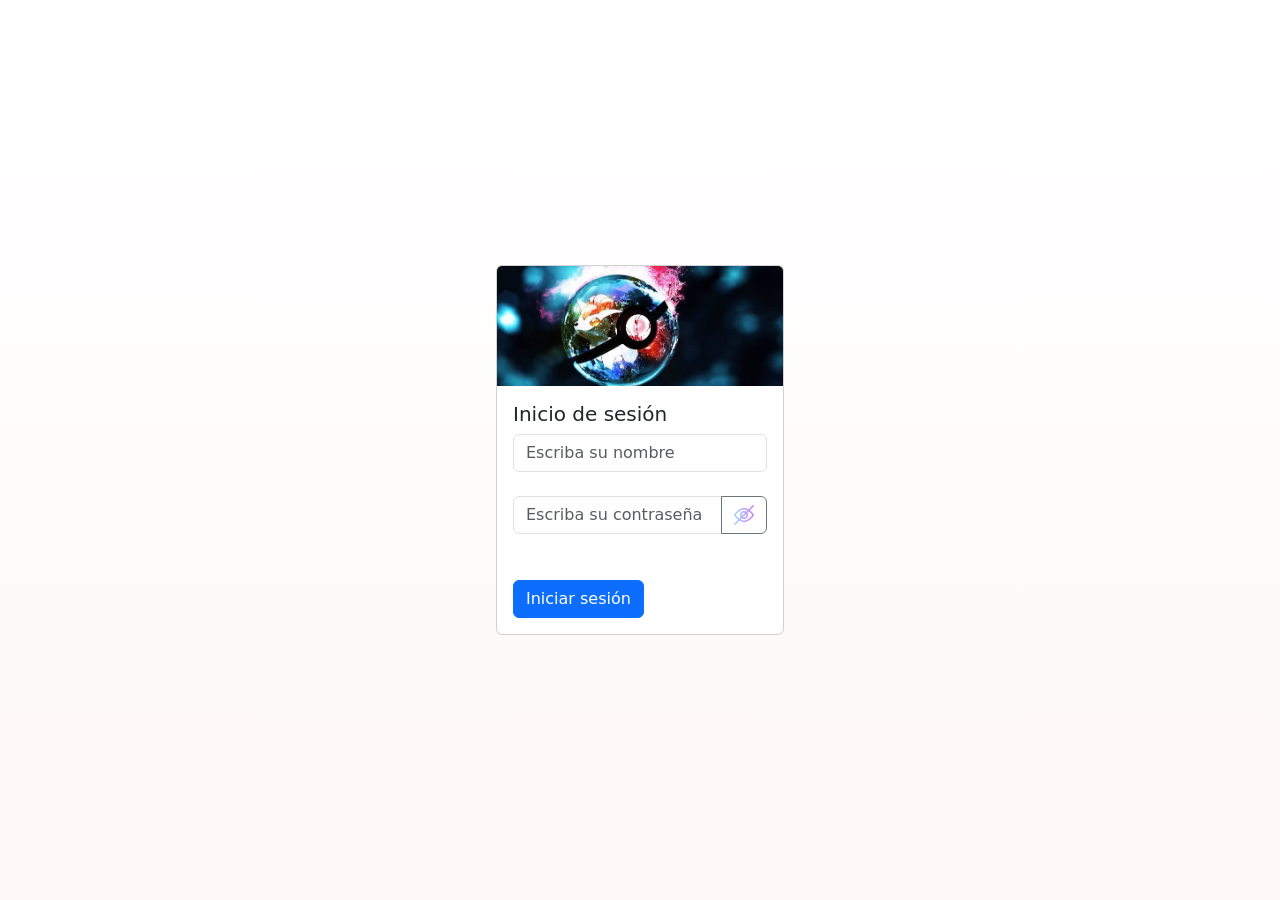
<file: formulario.html>
<!doctype html>
<html lang="en">
  <head>
    <meta charset="utf-8">
    <meta name="viewport" content="width=device-width, initial-scale=1">
    <title>Formulario</title>
    <link rel="stylesheet" href="formulario.css">
    <link href="https://cdn.jsdelivr.net/npm/bootstrap@5.3.8/dist/css/bootstrap.min.css" rel="stylesheet" integrity="sha384-sRIl4kxILFvY47J16cr9ZwB07vP4J8+LH7qKQnuqkuIAvNWLzeN8tE5YBujZqJLB" crossorigin="anonymous">
  </head>
  <body>

    <div class="card" style="width: 18rem;">
       <img src="Fondo-form.jpg" class="card-img-top" alt="Fondo formulario">
  <div class="card-body">
    <h5 class="card-title">Inicio de sesión</h5>
    <input id="username" type="text" class="form-control" placeholder="Escriba su nombre" aria-label="username"><br>
    <div class="input-group mb-3">
      <input id="password" type="password" class="form-control" placeholder="Escriba su contraseña" aria-label="password">
        <button class="btn btn-outline-secondary" type="button" id="togglePassword" title="Mostrar/ocultar contraseña"><img id="toggleIcon" src="ojo1.png" width="20" alt="ojo"></button>
    </div>
    <div id="form-message" class="mb-2" style="min-height:1.4rem;color:#9d0208;font-weight:600"></div>
    <button id="submitBtn" class="btn btn-primary">Iniciar sesión</button>
  </div>
</div>

    <script src="https://cdn.jsdelivr.net/npm/bootstrap@5.3.8/dist/js/bootstrap.bundle.min.js" integrity="sha384-FKyoEForCGlyvwx9Hj09JcYn3nv7wiPVlz7YYwJrWVcXK/BmnVDxM+D2scQbITxI" crossorigin="anonymous"></script>
    <script src="auth.js"></script>
    <script src="formulario.js"></script>
  </body>
</html>
</file>
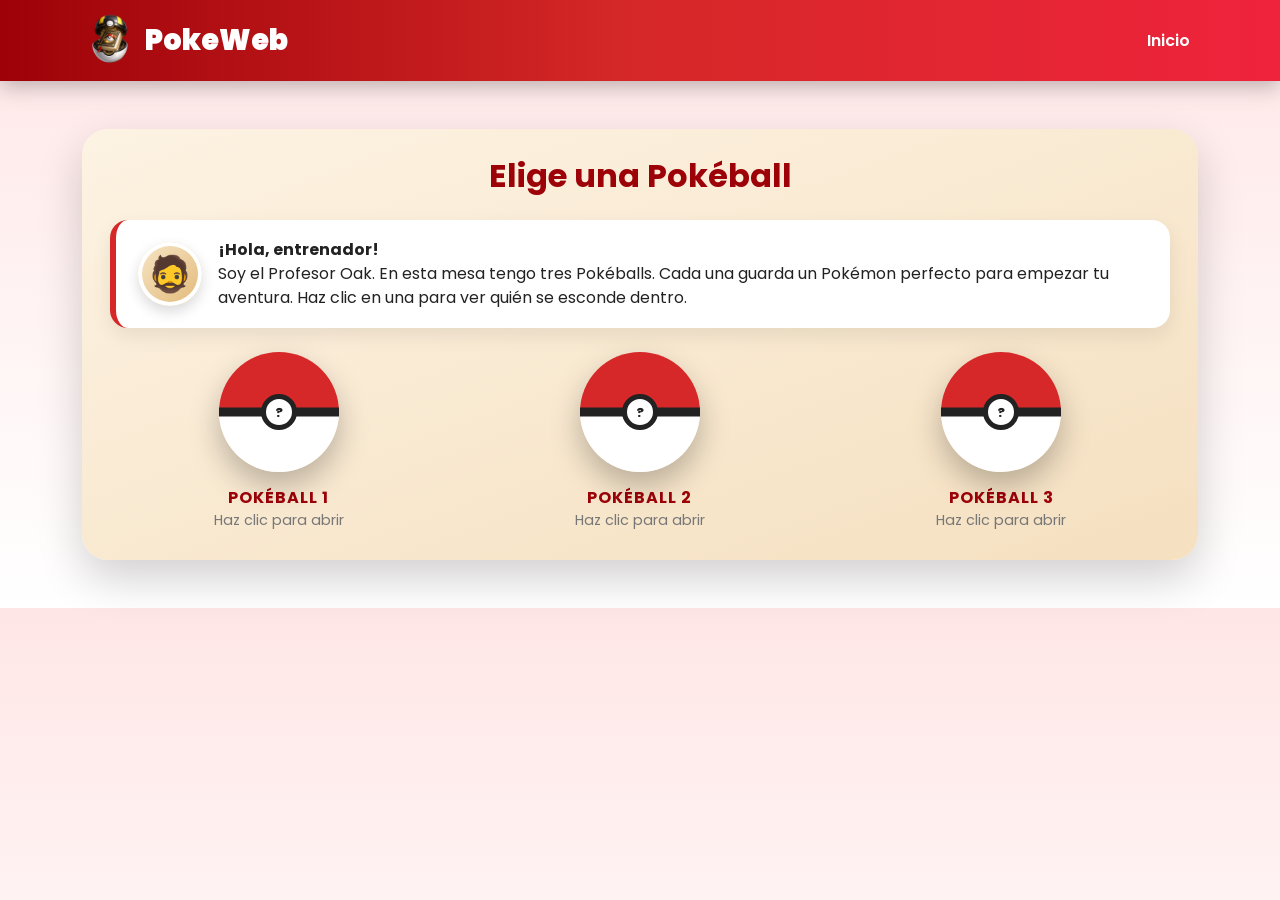
<file: juego.html>
<!DOCTYPE html>
<html lang="es">

<head>

    <meta charset="UTF-8">
    <meta name="viewport" content="width=device-width, initial-scale=1.0">

    <title>Juego</title>

    <link rel="icon" type="image/png" href="favicon.png">

    <link href="https://cdn.jsdelivr.net/npm/bootstrap@5.3.8/dist/css/bootstrap.min.css" rel="stylesheet">

    <link rel="stylesheet" href="style.css">

    <style>

        .lab-panel{
            border-radius:26px;
            background:linear-gradient(160deg, #fdf3e3, #f5e0c0);
            box-shadow:0 18px 45px rgba(0,0,0,.18);
            padding:28px;
        }

        .lab-panel h2{
            color:var(--rojo-oscuro);
        }

        .profesor{
            display:flex;
            align-items:center;
            gap:16px;
            background:#fff;
            border-left:6px solid var(--rojo);
            border-radius:18px;
            padding:18px 22px;
            box-shadow:0 8px 20px rgba(0,0,0,.08);
        }

        .profesor .avatar{
            width:64px;
            height:64px;
            flex:0 0 64px;
            border-radius:50%;
            background:linear-gradient(135deg,#f7e7c8,#e2b877);
            display:flex;
            align-items:center;
            justify-content:center;
            font-size:2.2rem;
            box-shadow:inset 0 0 0 4px #fff, 0 6px 14px rgba(0,0,0,.15);
        }

        .pokeball{
            width:120px;
            height:120px;
            margin:auto;
            border-radius:50%;
            background:linear-gradient(180deg,#d62828 0,#d62828 50%,#ffffff 50%,#ffffff 100%);
            box-shadow:0 14px 30px rgba(0,0,0,.25);
            cursor:pointer;
            position:relative;
            transition:transform .3s, box-shadow .3s;
        }

        .pokeball::after{
            content:"";
            position:absolute;
            left:0; right:0; top:50%;
            height:9px;
            transform:translateY(-50%);
            background:#222;
        }

        .pokeball:hover{
            transform:translateY(-10px) scale(1.06);
            box-shadow:0 20px 40px rgba(0,0,0,.30);
        }

        .pokeball .center{
            position:absolute;
            top:50%; left:50%;
            transform:translate(-50%,-50%);
            width:36px; height:36px;
            border-radius:50%;
            background:#fff;
            border:5px solid #222;
            z-index:2;
            display:flex;
            align-items:center;
            justify-content:center;
            overflow:hidden;
            transition:.3s;
        }

        .pokeball .center img{
            width:100%;
            height:100%;
            object-fit:cover;
            image-rendering:pixelated;
        }

        .pokeball .center .numero{
            font-size:.8rem;
            font-weight:800;
            color:#222;
        }

        .pokeball.abierta{
            transform:scale(1.08);
        }

        .ball-label{
            margin-top:14px;
            font-weight:700;
            color:var(--rojo-oscuro);
            text-transform:uppercase;
            letter-spacing:1px;
        }

        .ball-sub{
            font-size:.9rem;
            color:#777;
        }

        .ficha{
            background:#fff;
            border-radius:22px;
            padding:28px;
            box-shadow:0 12px 30px rgba(0,0,0,.12);
            position:relative;
            overflow:hidden;
        }

        .ficha .numero-ico{
            position:absolute;
            top:-18px; right:-8px;
            font-size:6rem;
            font-weight:800;
            color:rgba(0,0,0,.06);
            line-height:1;
            user-select:none;
        }

        .ficha .sprite-box{
            width:180px;
            height:180px;
            margin:0 auto 18px;
            border-radius:50%;
            background:radial-gradient(circle at 50% 40%, #fffdf5, #f0e6d8);
            display:flex;
            align-items:center;
            justify-content:center;
            border:3px solid #eee;
            box-shadow:inset 0 0 30px rgba(0,0,0,.06);
        }

        .ficha .sprite-box img{
            width:150px;
            height:150px;
            object-fit:contain;
            image-rendering:pixelated;
            filter:drop-shadow(0 10px 14px rgba(0,0,0,.25));
        }

        .ficha .sprite-box .fallback{
            font-size:5rem;
            line-height:1;
        }

        .tipo-badge{
            display:inline-block;
            padding:4px 14px;
            border-radius:999px;
            color:#fff;
            font-size:.85rem;
            font-weight:700;
            margin:0 4px;
            text-shadow:0 1px 2px rgba(0,0,0,.3);
        }

        .tipo-planta{ background:#78c850; }
        .tipo-veneno{ background:#a040a0; }
        .tipo-fuego{ background:#f08030; }
        .tipo-agua{ background:#6890f0; }
        .tipo-normal{ background:#a8a878; }
        .tipo-hielo{ background:#98d8d8; }

        .stat-row{
            display:flex;
            align-items:center;
            gap:10px;
            margin-bottom:10px;
        }

        .stat-row .stat-name{
            width:90px;
            font-size:.85rem;
            font-weight:700;
            color:#555;
            text-align:right;
        }

        .stat-row .stat-bar{
            flex:1;
            height:14px;
            border-radius:999px;
            background:#eee;
            overflow:hidden;
        }

        .stat-row .stat-fill{
            height:100%;
            border-radius:999px;
            background:linear-gradient(90deg, var(--amarillo), var(--rojo-claro));
            width:0;
            transition:width .6s ease;
        }

        .stat-row .stat-val{
            width:34px;
            font-size:.85rem;
            font-weight:800;
            color:var(--rojo-oscuro);
        }

        .paso{
            display:none;
        }

        .paso.activo{
            display:block;
            animation:aparecer .5s ease;
        }

        @keyframes aparecer{
            from{ opacity:0; transform:translateY(14px); }
            to{ opacity:1; transform:translateY(0); }
        }

        .sel-card{
            border:3px solid transparent;
            border-radius:22px;
            background:#fff;
            padding:24px;
            box-shadow:0 10px 26px rgba(0,0,0,.10);
            transition:.3s;
            height:100%;
        }

        .sel-card:hover{
            transform:translateY(-8px);
            box-shadow:0 18px 36px rgba(0,0,0,.16);
        }

        .btn-elegir{
            background:var(--amarillo);
            color:var(--negro);
            font-weight:800;
            text-transform:uppercase;
            border:none;
            border-radius:40px;
            padding:12px 30px;
            transition:.3s;
            box-shadow:0 6px 16px rgba(0,0,0,.2);
        }

        .btn-elegir:hover{
            background:var(--amarillo-oscuro);
            transform:translateY(-3px);
            box-shadow:0 12px 24px rgba(0,0,0,.24);
        }

        .btn-volver{
            background:var(--rojo);
            color:#fff;
            font-weight:700;
            text-transform:uppercase;
            border:none;
            border-radius:40px;
            padding:12px 30px;
            transition:.3s;
        }

        .btn-volver:hover{
            background:var(--rojo-oscuro);
            color:#fff;
            transform:translateY(-3px);
        }

        .confirm-card{
            text-align:center;
            padding:40px;
            background:#fff;
            border-radius:26px;
            box-shadow:0 18px 45px rgba(0,0,0,.16);
        }

        .confirm-card .spark{
            font-size:4rem;
            animation:flotar 3s infinite ease-in-out;
            display:inline-block;
        }

        .confirm-card .partner-img{
            width:170px;
            height:170px;
            object-fit:contain;
            image-rendering:pixelated;
            margin:10px auto;
            filter:drop-shadow(0 14px 20px rgba(0,0,0,.28));
        }

        .confirm-card .partner-img.fallback{
            font-size:6rem;
            line-height:1;
        }

        .confirm-card h2{
            color:var(--rojo-oscuro);
            font-weight:800;
        }

        .badge-lanzador{
            display:inline-block;
            background:linear-gradient(90deg, var(--rojo-oscuro), var(--rojo-claro));
            color:#fff;
            padding:8px 22px;
            border-radius:999px;
            font-weight:700;
            margin-top:10px;
        }

        .hud{
            display:flex;
            align-items:center;
            gap:14px;
            background:#fff;
            border-radius:18px;
            padding:12px 20px;
            box-shadow:0 10px 26px rgba(0,0,0,.12);
            margin-bottom:18px;
        }

        .hud .hud-sprite{
            width:56px;
            height:56px;
            flex:0 0 56px;
            border-radius:50%;
            background:radial-gradient(circle at 50% 40%, #fffdf5, #f0e6d8);
            display:flex;
            align-items:center;
            justify-content:center;
            border:2px solid #eee;
            overflow:hidden;
        }

        .hud .hud-sprite img{
            width:48px;
            height:48px;
            object-fit:contain;
            image-rendering:pixelated;
        }

        .hud .hud-sprite .fallback{
            font-size:1.8rem;
            line-height:1;
        }

        .hud .hud-info h5{
            margin:0;
            color:var(--rojo-oscuro);
            font-weight:800;
        }

        .hud .hud-info small{
            color:#888;
        }

        .hud .btn-cambiar{
            margin-left:auto;
            background:var(--gris2);
            border:none;
            border-radius:40px;
            font-weight:700;
            font-size:.9rem;
            padding:8px 18px;
            color:var(--negro);
            transition:.3s;
        }

        .hud .btn-cambiar:hover{
            background:var(--amarillo);
            transform:translateY(-2px);
        }

        .campo{
            position:relative;
            overflow:hidden;
            min-height:70vh;
            border-radius:28px;
            background:linear-gradient(
                180deg,
                #9fdd8a,
                #6bbf59,
                #4c9a3d
            );
            box-shadow:0 18px 55px rgba(0,0,0,.18);
        }

        #jugador{
            position:absolute;
            width:70px;
            height:104px;
            background-repeat:no-repeat;
            background-position:0 0;
            background-size:350px 104px;
            background-image:url('hermano-frente.png');
            image-rendering:pixelated;
            image-rendering:crisp-edges;
            will-change:left, top;
            z-index:1;
        }

        #jugador.frente{ background-image:url('hermano-frente.png');     background-size:350px 104px; }
        #jugador.espalda{ background-image:url('hermano-espalda.png');   background-size:210px 104px; }
        #jugador.derecha{ background-image:url('hermano-derecha.png');   background-size:280px 104px; }
        #jugador.izquierda{ background-image:url('hermano-izquierda.png'); background-size:140px 104px; }
        #jugador.combate{ background-image:url('hermano-combate.png');   background-size:70px 104px; }

        #jugador.andando.frente{ animation:caminar-frente .5s steps(4) infinite; }
        #jugador.andando.espalda{ animation:caminar-espalda .5s steps(2) infinite; }
        #jugador.andando.derecha{ animation:caminar-derecha .5s steps(3) infinite; }
        #jugador.andando.izquierda{ animation:caminar-izquierda .5s steps(1) infinite; }

        @keyframes caminar-frente{
            from { background-position:0 0; }
            to   { background-position:-280px 0; }
        }

        @keyframes caminar-espalda{
            from { background-position:0 0; }
            to   { background-position:-140px 0; }
        }

        @keyframes caminar-derecha{
            from { background-position:0 0; }
            to   { background-position:-210px 0; }
        }

        @keyframes caminar-izquierda{
            from { background-position:0 0; }
            to   { background-position:-70px 0; }
        }

        #npc{
            position:absolute;
            z-index:1;
            cursor:pointer;
        }

        .npc-burbuja{
            position:absolute;
            top:-44px;
            left:50%;
            transform:translateX(-50%);
            background:#fff;
            color:#222;
            padding:4px 12px;
            border-radius:14px;
            font-size:.75rem;
            font-weight:700;
            white-space:nowrap;
            box-shadow:0 4px 12px rgba(0,0,0,.18);
            transition:.3s;
        }

        .npc-burbuja::after{
            content:"";
            position:absolute;
            bottom:-8px;
            left:50%;
            transform:translateX(-50%);
            border:8px solid transparent;
            border-top-color:#fff;
            border-bottom:none;
        }

        .npc-sprite{
            width:70px;
            height:104px;
            background-image:url('hermano-frente.png');
            background-size:350px 104px;
            background-position:0 0;
            background-repeat:no-repeat;
            image-rendering:pixelated;
            filter:hue-rotate(190deg) saturate(1.4);
            transition:transform .3s;
        }

        #npc:hover .npc-sprite{
            transform:scale(1.06);
        }

        #npc.desactivado .npc-sprite{
            filter:hue-rotate(190deg) saturate(1.4) grayscale(.7);
            opacity:.85;
        }

        /*============== BATALLA ==============*/

        #batallaOverlay{
            position:fixed;
            inset:0;
            z-index:1060;
            background:linear-gradient(180deg, rgba(20,8,8,.88), rgba(60,10,10,.92));
            display:none;
            align-items:center;
            justify-content:center;
            padding:16px;
        }

        #batallaOverlay.abierto{
            display:flex;
            animation:aparecer .4s ease;
        }

        .batalla-box{
            width:100%;
            max-width:820px;
            background:#fff;
            border-radius:26px;
            box-shadow:0 24px 60px rgba(0,0,0,.5);
            padding:22px;
            max-height:92vh;
            overflow:auto;
        }

        .batalla-cabecera{
            display:flex;
            align-items:center;
            justify-content:space-between;
        }

        .batalla-cabecera h4{
            color:var(--rojo-oscuro);
            font-weight:800;
            margin:0;
        }

        .btn-cerrar{
            background:var(--gris2);
            border:none;
            border-radius:50%;
            width:34px;
            height:34px;
            font-weight:800;
        }

        .b-huds{
            display:flex;
            gap:14px;
            margin-top:14px;
        }

        .b-hud{
            flex:1;
            background:#fff7f7;
            border-radius:14px;
            padding:10px 14px;
            border:2px solid rgba(157,2,8,.12);
        }

        .b-hud .b-nombre{
            display:flex;
            justify-content:space-between;
            font-weight:800;
            color:var(--rojo-oscuro);
            margin-bottom:6px;
            font-size:.95rem;
        }

        .b-hud .b-hp-texto{
            font-size:.8rem;
            font-weight:700;
            color:#777;
        }

        .b-bar{
            height:14px;
            border-radius:999px;
            background:#eee;
            overflow:hidden;
        }

        .b-fill{
            height:100%;
            width:100%;
            border-radius:999px;
            transition:width .3s ease;
        }

        .b-fill-rival{
            background:linear-gradient(90deg,#7cc9ff,#1b75bc);
        }

        .b-fill-jugador{
            background:linear-gradient(90deg,#ffdb4d,#f4a300);
        }

        #arenaBatalla{
            position:relative;
            height:420px;
            border-radius:20px;
            margin:14px 0;
            overflow:hidden;
            border:3px solid #eee;
            background:linear-gradient(
                180deg,
                #bfe9ff 0%,
                #8fd8ff 58%,
                #5cb85f 58%,
                #3e8a3a 100%
            );
            box-shadow:inset 0 0 60px rgba(0,0,0,.12);
        }

        #arenaBatalla::before{
            content:"";
            position:absolute;
            left:0; right:0; top:58%;
            height:8px;
            background:rgba(255,255,255,.35);
        }

        .b-sprite{
            position:absolute;
            width:110px;
            height:110px;
            display:flex;
            align-items:center;
            justify-content:center;
            will-change:left, top;
        }

        .b-sprite img{
            width:110px;
            height:110px;
            object-fit:contain;
            image-rendering:pixelated;
            filter:drop-shadow(0 10px 14px rgba(0,0,0,.3));
            animation:flotar 3s infinite ease-in-out;
        }

        .b-sprite .fallback{
            font-size:3.5rem;
            line-height:1;
        }

        .b-sprite .pkm-frame{
            width:110px;
            height:100px;
            background-repeat:no-repeat;
            background-size:440px 100px;
            background-position:0 0;
            image-rendering:pixelated;
            filter:drop-shadow(0 10px 14px rgba(0,0,0,.3));
        }

        .pkm-frame.frente{ background-image:url('charmander-frente.png'); }
        .pkm-frame.espalda{ background-image:url('charmander-espalda.png'); }
        .pkm-frame.izquierda{ background-image:url('charmander-izquierda.png'); }
        .pkm-frame.derecha{ background-image:url('charmander-derecha.png'); }

        .b-sprite .pkm-frame.moviendo{
            animation:caminar-pkm .5s steps(3) infinite;
        }

        @keyframes caminar-pkm{
            from{ background-position:0 0; }
            to{ background-position:-330px 0; }
        }

        .b-sprite .pkm-frame.rival{
            animation:caminar-rival .6s steps(4) infinite;
        }

        @keyframes caminar-rival{
            from{ background-position:0 0; }
            to{ background-position:-400px 0; }
        }

        #bEnemigo.enemigo-rattata .pkm-frame{
            width:100px;
            height:110px;
            background-image:url('rattata-frente.png');
            background-size:500px 110px;
        }

        #bEnemigo.enemigo-rattata .pkm-frame.espalda{
            background-image:url('rattata-espalda.png');
        }

        #bEnemigo.enemigo-rattata .pkm-frame.izquierda,
        #bEnemigo.enemigo-rattata .pkm-frame.derecha{
            background-image:url('rattata-lado.png');
        }

        #bEnemigo.enemigo-rattata .pkm-frame.derecha{
            transform:scaleX(-1);
        }

        #bEnemigo.enemigo-glaceon .pkm-frame{
            width:100px;
            height:97px;
            background-image:url('glaceon-frente.png');
            background-size:500px 97px;
        }

        #bEnemigo.enemigo-glaceon .pkm-frame.espalda{
            background-image:url('glaceon-espalda.png');
        }

        #bEnemigo.enemigo-glaceon .pkm-frame.izquierda,
        #bEnemigo.enemigo-glaceon .pkm-frame.derecha{
            background-image:url('glaceon-lado.png');
        }

        #bEnemigo.enemigo-glaceon .pkm-frame.derecha{
            transform:scaleX(-1);
        }

        .b-sprite img.mirror{
            scale:-1 1;
        }

        .b-sprite.golpe img,
        .b-sprite.golpe .pkm-frame{
            animation:sacudir .2s;
        }

        .b-sprite .pkm-frame.atacando{
            animation:ataque-pkm .35s steps(1) 1;
        }

        @keyframes ataque-pkm{
            0%{ background-position:0 0; }
            25%{ background-position:-110px 0; }
            50%{ background-position:-220px 0; }
            75%{ background-position:-330px 0; }
            100%{ background-position:0 0; }
        }

        .golpe-melee{
            position:absolute;
            width:96px;
            height:96px;
            transform:translate(-50%,-50%);
            background:radial-gradient(circle, rgba(255,255,255,.95), rgba(255,200,60,.55) 55%, transparent);
            border-radius:50%;
            pointer-events:none;
            z-index:5;
            animation:melee-disipar .35s ease-out forwards;
        }

        @keyframes melee-disipar{
            from{ opacity:1; transform:translate(-50%,-50%) scale(.35); }
            to{ opacity:0; transform:translate(-50%,-50%) scale(1.25); }
        }

        @keyframes sacudir{
            0%,100%{ transform:translateX(0); }
            25%{ transform:translateX(-6px); }
            75%{ transform:translateX(6px); }
        }

        #bEnemigo{
            top:14px;
        }

        #bJugador{
            z-index:2;
        }

        .b-sombra{
            position:absolute;
            width:70px;
            height:18px;
            border-radius:50%;
            background:rgba(0,0,0,.22);
            pointer-events:none;
            z-index:1;
        }

        .proyectil{
            position:absolute;
            width:16px;
            height:16px;
            border-radius:50%;
            pointer-events:none;
            z-index:5;
        }

        .proyectil-enemigo{
            background:radial-gradient(circle, #d08bff, #6a1fa8);
            box-shadow:0 0 12px rgba(120,30,200,.9);
        }

        .proyectil-jugador{
            background:radial-gradient(circle, #ffdd33, #ff6b00);
            box-shadow:0 0 12px rgba(255,120,20,.9);
        }

        .b-mensaje{
            position:absolute;
            top:10px;
            left:50%;
            transform:translateX(-50%);
            background:rgba(0,0,0,.55);
            color:#fff;
            padding:6px 16px;
            border-radius:999px;
            font-size:.85rem;
            font-weight:700;
            white-space:nowrap;
            pointer-events:none;
            z-index:6;
        }

        .b-controles{
            text-align:center;
            font-size:.85rem;
            color:#888;
            margin-bottom:4px;
        }

        .batalla-acciones{
            display:flex;
            gap:12px;
            justify-content:center;
            flex-wrap:wrap;
        }

        .controles-hint{
            position:absolute;
            bottom:14px;
            left:50%;
            transform:translateX(-50%);
            background:rgba(0,0,0,.45);
            color:#fff;
            padding:6px 16px;
            border-radius:20px;
            font-size:.85rem;
            pointer-events:none;
            z-index:2;
        }

        @media(max-width:575px){
            .hud{
                flex-wrap:wrap;
            }

            .hud .btn-cambiar{
                margin-left:0;
                width:100%;
            }
        }

    </style>

</head>

<body>

<nav class="navbar navbar-expand-lg navbar-dark poke-navbar sticky-top">

    <div class="container">

        <a class="navbar-brand d-flex align-items-center" href="index.html">

            <img src="favicon.png"
                 alt="Logo"
                 width="55"
                 class="me-2">

            <strong>PokeWeb</strong>

        </a>

        <ul class="navbar-nav ms-auto">

            <li class="nav-item">
                <a class="nav-link" href="index.html">Inicio</a>
            </li>

        </ul>

    </div>

</nav>

<section class="py-5">

    <div class="container">

        <!--=============== LABORATORIO ===============-->

        <div id="escenaLab" class="lab-panel">

            <div class="paso activo" id="paso1">

                <h2>Elige una Pokéball</h2>

                <div class="profesor mb-4">

                    <div class="avatar">🧔</div>

                    <div>
                        <strong>¡Hola, entrenador!</strong>
                        <p class="mb-0">
                            Soy el Profesor Oak. En esta mesa tengo tres Pokéballs.
                            Cada una guarda un Pokémon perfecto para empezar tu aventura.
                            Haz clic en una para ver quién se esconde dentro.
                        </p>
                    </div>

                </div>

                <div class="row g-4" id="mesaBalls"></div>

            </div>

            <div class="paso" id="paso2">

                <h2 id="tituloConocer">Conoce a tu Pokémon</h2>

                <div class="row justify-content-center">

                    <div class="col-lg-5 mb-4">

                        <div class="ficha">

                            <div class="numero-ico" id="numIco">001</div>

                            <div class="sprite-box">
                                <img id="spriteGrande" alt="Sprite del Pokémon">
                            </div>

                            <h3 class="text-center" id="fichaNombre">Bulbasaur</h3>

                            <div class="text-center mb-3" id="fichaTipos"></div>

                            <div class="row text-center mb-3">

                                <div class="col-4">
                                    <small class="text-muted d-block">Altura</small>
                                    <strong id="fichaAltura">0,7 m</strong>
                                </div>

                                <div class="col-4">
                                    <small class="text-muted d-block">Peso</small>
                                    <strong id="fichaPeso">6,9 kg</strong>
                                </div>

                                <div class="col-4">
                                    <small class="text-muted d-block">N.º</small>
                                    <strong id="fichaNumero">001</strong>
                                </div>

                            </div>

                            <p class="text-muted small" id="fichaDescripcion">
                                Una semilla plantada en su espalda desde el día que nace.
                            </p>

                            <div id="fichaStats"></div>

                        </div>

                    </div>

                    <div class="col-lg-5 d-flex flex-column justify-content-center">

                        <div class="sel-card mb-4" id="resumenCard">

                            <h4 id="resumenTitulo">Tu candidato</h4>

                            <p class="text-muted mb-4" id="resumenTexto">
                                Elige un Pokémon para conocerlo.
                            </p>

                            <button class="btn-elegir" id="btnConfirmar">
                                Elegir a este Pokémon
                            </button>

                        </div>

                        <button class="btn-volver" id="btnVolver1">
                            ← Volver a elegir
                        </button>

                    </div>

                </div>

            </div>

            <div class="paso" id="paso3">

                <div class="confirm-card">

                    <span class="spark">✨</span>

                    <h2 id="confirmTitulo">¡Bulbasaur te ha elegido!</h2>

                    <img id="confirmImg" class="partner-img" alt="Tu primer Pokémon">

                    <p class="mt-3" id="confirmTexto">
                        A partir de ahora es tu compañero inseparable.
                        Cuídalo, entrénalo y nunca lo olvides.
                    </p>

                    <div class="badge-lanzador" id="confirmBadge">
                        Tu primer Pokémon: Bulbasaur
                    </div>

                    <div class="mt-4">

                        <button class="btn-elegir" id="btnJugar">
                            ¡Entrar al campo y jugar!
                        </button>

                    </div>

                </div>

            </div>

        </div>

        <!--=============== CAMPO ===============-->

        <div id="escenaCampo" style="display:none">

            <div class="hud">

                <div class="hud-sprite" id="hudSprite">
                    <img id="hudImg" alt="Tu Pokémon">
                </div>

                <div class="hud-info">
                    <h5 id="hudNombre">Tu Pokémon</h5>
                    <small id="hudNumero"></small>
                </div>

                <button class="btn-cambiar" id="btnCambiar">Cambiar Pokémon</button>

            </div>

            <div class="campo">

                <div id="jugador"></div>

                <div id="npc">
                    <div class="npc-burbuja" id="npcBurbuja">¡Quiero combatir!</div>
                    <div class="npc-sprite"></div>
                </div>

                <div class="controles-hint">Flechas/WASD moverte · acércate al rival para combatir</div>

            </div>

            <!--=============== BATALLA ===============-->

            <div id="batallaOverlay">

                <div class="batalla-box">

                    <div class="batalla-cabecera">

                        <h4>¡Batalla Pokémon!</h4>

                        <button class="btn-cerrar" id="btnCerrarBatalla">✕</button>

                    </div>

                    <p class="b-controles">Mueve tu Pokémon con Flechas/WASD · Dispara hacia donde miras con Z · Golpe cuerpo a cuerpo con X</p>

                    <div class="b-huds">

                        <div class="b-hud">

                            <div class="b-nombre">
                                <span id="bNombreRival">Pidgey</span>
                                <span class="b-hp-texto" id="bHpRival">40/40</span>
                            </div>

                            <div class="b-bar"><div class="b-fill b-fill-rival" id="bVidaRival"></div></div>

                        </div>

                        <div class="b-hud">

                            <div class="b-nombre">
                                <span id="bNombreJugador">Charmander</span>
                                <span class="b-hp-texto" id="bHpJugador">39/39</span>
                            </div>

                            <div class="b-bar"><div class="b-fill b-fill-jugador" id="bVidaJugador"></div></div>

                        </div>

                    </div>

                    <div id="arenaBatalla">

                        <div class="b-sprite" id="bEnemigo"></div>

                        <div class="b-sprite" id="bJugador"></div>

                        <div class="b-sombra" id="bSombraJugador"></div>

                        <div class="b-mensaje" id="bMensaje">¡Esquiva los ataques!</div>

                    </div>

                    <div class="batalla-acciones">

                        <button class="btn-volver" id="btnHuir">💨 Huir</button>

                    </div>

                </div>

            </div>

        </div>

    </div>

</section>

<script src="https://cdn.jsdelivr.net/npm/bootstrap@5.3.8/dist/js/bootstrap.bundle.min.js"></script>

<script>

    const STARTERS = [
        {
            id: 'rattata',
            nombre: 'Rattata',
            numero: '019',
            sprite: 'https://raw.githubusercontent.com/PokeAPI/sprites/master/sprites/pokemon/other/official-artwork/19.png',
            fallback: '🐭',
            tipos: ['Normal'],
            altura: '0,3 m',
            peso: '3,5 kg',
            descripcion: 'Muerde cualquier cosa con sus incisivos. Es muy veloz y se esconde entre la hierba para atacar cuando menos te lo esperas.',
            stats: { 'PS': 30, 'Ataque': 56, 'Defensa': 35, 'Velocidad': 72 }
        },
        {
            id: 'charmander',
            nombre: 'Charmander',
            numero: '004',
            sprite: 'https://raw.githubusercontent.com/PokeAPI/sprites/master/sprites/pokemon/other/official-artwork/4.png',
            spriteLocal: 'charmander.png',
            fallback: '🔥',
            tipos: ['Fuego'],
            altura: '0,6 m',
            peso: '8,5 kg',
            descripcion: 'Prefiere las cosas calientes. Dicen que cuando llueve le sale vapor de la punta de la cola. La llama de su cola arde según su estado de ánimo.',
            stats: { 'PS': 39, 'Ataque': 52, 'Defensa': 43, 'Velocidad': 65 }
        },
        {
            id: 'glaceon',
            nombre: 'Glaceon',
            numero: '471',
            sprite: 'https://raw.githubusercontent.com/PokeAPI/sprites/master/sprites/pokemon/other/official-artwork/471.png',
            fallback: '❄️',
            tipos: ['Hielo'],
            altura: '0,8 m',
            peso: '25,9 kg',
            descripcion: 'Su pelaje se cubre de pequeños cristales de hielo. Cuando se concentra, congela el aire a su alrededor y dispara ráfagas glaciales.',
            stats: { 'PS': 65, 'Ataque': 60, 'Defensa': 110, 'Velocidad': 65 }
        }
    ];

    const TIPO_CLASS = {
        'Planta': 'tipo-planta',
        'Veneno': 'tipo-veneno',
        'Fuego': 'tipo-fuego',
        'Agua': 'tipo-agua',
        'Normal': 'tipo-normal',
        'Hielo': 'tipo-hielo'
    };

    function spriteDe(p) {
        return p.spriteLocal || p.sprite;
    }

    const escenaLab = document.getElementById('escenaLab');
    const escenaCampo = document.getElementById('escenaCampo');
    const mesa = document.getElementById('mesaBalls');

    let elegido = null;
    let juegoActivo = false;

    /*============= LABORATORIO =============*/

    function crearBalls() {

        STARTERS.forEach((p, i) => {

            const col = document.createElement('div');
            col.className = 'col-md-4 text-center';

            col.innerHTML =
                '<div class="pokeball" data-id="' + p.id + '">' +
                    '<div class="center"><span class="numero">?</span></div>' +
                '</div>' +
                '<div class="ball-label">Pokéball ' + (i + 1) + '</div>' +
                '<div class="ball-sub">Haz clic para abrir</div>';

            mesa.appendChild(col);

        });

        mesa.querySelectorAll('.pokeball').forEach(ball => {
            ball.addEventListener('click', () => abrirBall(ball));
        });

    }

    function abrirBall(ball) {

        mesa.querySelectorAll('.pokeball').forEach(b => b.classList.remove('abierta'));

        const p = STARTERS.find(s => s.id === ball.dataset.id);

        ball.classList.add('abierta');
        ball.querySelector('.center').innerHTML =
            '<img src="' + p.sprite + '" alt="' + p.nombre + '" onerror="this.style.display=`none`;this.parentNode.innerHTML=`<span class=\'numero\' style=\'font-size:1.4rem\'>' + p.fallback + '</span>`;">';

        mostrarFicha(p);

    }

    function mostrarFicha(p) {

        elegido = p;

        document.getElementById('numIco').textContent = p.numero;
        document.getElementById('fichaNombre').textContent = p.nombre;
        document.getElementById('fichaAltura').textContent = p.altura;
        document.getElementById('fichaPeso').textContent = p.peso;
        document.getElementById('fichaNumero').textContent = 'N.º ' + p.numero;
        document.getElementById('fichaDescripcion').textContent = p.descripcion;

        const sprite = document.getElementById('spriteGrande');
        sprite.src = spriteDe(p);
        sprite.style.display = 'block';
        sprite.onerror = function () {
            sprite.style.display = 'none';
            const fb = document.createElement('div');
            fb.className = 'fallback';
            fb.textContent = p.fallback;
            document.querySelector('.sprite-box').appendChild(fb);
        };

        const tipos = document.getElementById('fichaTipos');
        tipos.innerHTML = '';
        p.tipos.forEach(t => {
            const badge = document.createElement('span');
            badge.className = 'tipo-badge ' + (TIPO_CLASS[t] || '');
            badge.textContent = t;
            tipos.appendChild(badge);
        });

        const stats = document.getElementById('fichaStats');
        stats.innerHTML = '';
        Object.keys(p.stats).forEach(k => {

            const val = p.stats[k];
            const pct = Math.round(val / 130 * 100);

            const row = document.createElement('div');
            row.className = 'stat-row';

            row.innerHTML =
                '<span class="stat-name">' + k + '</span>' +
                '<div class="stat-bar"><div class="stat-fill" data-w="' + pct + '"></div></div>' +
                '<span class="stat-val">' + val + '</span>';

            stats.appendChild(row);

        });

        document.getElementById('tituloConocer').textContent = 'Conoce a ' + p.nombre;
        document.getElementById('resumenTitulo').textContent = p.nombre;
        document.getElementById('resumenTexto').textContent =
            'Has elegido a ' + p.nombre + ', un Pokémon de tipo ' + p.tipos.join(' y ') +
            '. ¿Es el compañero adecuado para empezar tu aventura?';

        cambiarPaso(2);

    }

    function cambiarPaso(n) {

        document.querySelectorAll('.paso').forEach(p => p.classList.remove('activo'));
        document.getElementById('paso' + n).classList.add('activo');

        if (n === 2) {
            setTimeout(animarStats, 80);
        }

    }

    function animarStats() {

        document.querySelectorAll('.stat-fill').forEach(f => {
            f.style.width = f.dataset.w + '%';
        });

    }

    function reiniciarLab() {

        mesa.querySelectorAll('.pokeball').forEach(b => {
            b.classList.remove('abierta');
            b.querySelector('.center').innerHTML = '<span class="numero">?</span>';
        });

        document.getElementById('fichaStats').innerHTML = '';
        document.getElementById('spriteGrande').style.display = 'none';

        document.querySelectorAll('.sprite-box .fallback').forEach(f => f.remove());
        document.querySelectorAll('.confirm-card .fallback').forEach(f => f.remove());

        cambiarPaso(1);

    }

    function irAlCampo() {

        escenaLab.style.display = 'none';
        escenaCampo.style.display = 'block';
        juegoActivo = true;

        x = (campo.clientWidth - ancho) / 2;
        y = (campo.clientHeight - alto) / 2;
        jugador.style.left = x + 'px';
        jugador.style.top = y + 'px';

        colocarNpc();

    }

    function abrirLab() {

        juegoActivo = false;
        escenaCampo.style.display = 'none';
        escenaLab.style.display = 'block';
        reiniciarLab();

    }

    document.getElementById('btnConfirmar').addEventListener('click', () => {

        if (!elegido) return;

        try { localStorage.setItem('starter', elegido.id); } catch (err) {}

        document.getElementById('confirmTitulo').textContent =
            '¡' + elegido.nombre + ' te ha elegido!';

        const img = document.getElementById('confirmImg');
        img.src = spriteDe(elegido);
        img.style.display = 'block';
        img.onerror = function () {
            img.style.display = 'none';
            const fb = document.createElement('div');
            fb.className = 'partner-img fallback';
            fb.textContent = elegido.fallback;
            document.querySelector('.confirm-card').insertBefore(fb, img.nextSibling);
        };

        document.getElementById('confirmTexto').textContent =
            'A partir de ahora, ' + elegido.nombre + ' es tu compañero inseparable. ' +
            'Cuídalo, entrénalo y nunca lo olvides.';

        document.getElementById('confirmBadge').textContent =
            'Tu primer Pokémon: ' + elegido.nombre + ' · N.º ' + elegido.numero;

        cambiarPaso(3);

    });

    document.getElementById('btnJugar').addEventListener('click', () => {
        montarCompanero(elegido);
        irAlCampo();
    });

    document.getElementById('btnVolver1').addEventListener('click', () => {
        cambiarPaso(1);
    });

    document.getElementById('btnCambiar').addEventListener('click', () => {
        abrirLab();
    });

    /*============= CAMPO / MOVIMIENTO =============*/

    const campo = document.querySelector('.campo');
    const jugador = document.getElementById('jugador');
    const npc = document.getElementById('npc');
    const npcBurbuja = document.getElementById('npcBurbuja');
    const hudImg = document.getElementById('hudImg');
    const hudSprite = document.getElementById('hudSprite');
    const hudNombre = document.getElementById('hudNombre');
    const hudNumero = document.getElementById('hudNumero');

    const ancho = 70;
    const alto = 104;
    const vel = 6;

    let x = (campo.clientWidth - ancho) / 2;
    let y = (campo.clientHeight - alto) / 2;

    const teclas = new Set();
    let direccion = 'frente';

    function montarCompanero(p) {

        hudNombre.textContent = p.nombre;
        hudNumero.textContent = 'N.º ' + p.numero;

        hudImg.src = spriteDe(p);
        hudImg.style.display = 'block';
        hudImg.onerror = function () {
            hudImg.style.display = 'none';
            const fb = document.createElement('div');
            fb.className = 'fallback';
            fb.textContent = p.fallback;
            hudSprite.appendChild(fb);
        };

    }

    document.addEventListener('keydown', e => {

        if (['ArrowUp', 'ArrowDown', 'ArrowLeft', 'ArrowRight'].includes(e.key)) {
            e.preventDefault();
        }

        teclas.add(e.key.toLowerCase());

        if (e.key.toLowerCase() === 'arrowup' || e.key.toLowerCase() === 'w') direccion = 'espalda';
        if (e.key.toLowerCase() === 'arrowdown' || e.key.toLowerCase() === 's') direccion = 'frente';
        if (e.key.toLowerCase() === 'arrowleft' || e.key.toLowerCase() === 'a') direccion = 'izquierda';
        if (e.key.toLowerCase() === 'arrowright' || e.key.toLowerCase() === 'd') direccion = 'derecha';

    });

    document.addEventListener('keyup', e => {
        teclas.delete(e.key.toLowerCase());
    });

    function mantenerDentro() {

        x = Math.max(0, Math.min(campo.clientWidth - ancho, x));
        y = Math.max(0, Math.min(campo.clientHeight - alto, y));

    }

    function colocarNpc() {

        const nx = Math.max(0, Math.min(campo.clientWidth - 70, campo.clientWidth * 0.72));
        const ny = Math.max(0, Math.min(campo.clientHeight - 104, campo.clientHeight * 0.30));

        npc.style.left = nx + 'px';
        npc.style.top = ny + 'px';

    }

    /*=============== BATALLA ===============*/

    const ENEMIGOS = [
        { nombre: 'Rattata', numero: '019', hp: 30, atk: 41, def: 35, sprite: 'https://raw.githubusercontent.com/PokeAPI/sprites/master/sprites/pokemon/other/official-artwork/19.png', fallback: '🐭', sheetClass: 'enemigo-rattata' },
        { nombre: 'Glaceon', numero: '471', hp: 65, atk: 60, def: 110, sprite: 'https://raw.githubusercontent.com/PokeAPI/sprites/master/sprites/pokemon/other/official-artwork/471.png', fallback: '❄️', sheetClass: 'enemigo-glaceon' }
    ];

    const rivales = [...ENEMIGOS];

    let enBatalla = false;
    let indiceRival = 0;
    let jugadorBatalla = null;
    let rivalBatalla = null;
    let npcDisponible = true;

    let bucleBatallaId = null;
    let bJugadorX = 0, bJugadorY = 0;
    let bEnemigoX = 0;
    let bEnemigoY = 14;
    let ultimoTiroEnemigo = 0;
    let ultimoTiroJugador = 0;
    let ultimoMelee = 0;
    let direccionBatalla = 'frente';
    let direccionEnemigo = 'frente';
    let ultimoCambioDir = 0;
    let ataqueMeleeActivo = false;
    let ataqueMeleeT = null;
    let proyectiles = [];

    const overlay = document.getElementById('batallaOverlay');
    const arena = document.getElementById('arenaBatalla');
    const bNombreRival = document.getElementById('bNombreRival');
    const bNombreJugador = document.getElementById('bNombreJugador');
    const bVidaRival = document.getElementById('bVidaRival');
    const bVidaJugador = document.getElementById('bVidaJugador');
    const bHpRival = document.getElementById('bHpRival');
    const bHpJugador = document.getElementById('bHpJugador');
    const bSpriteEnemigo = document.getElementById('bEnemigo');
    const bSpriteJugador = document.getElementById('bJugador');
    const bSombraJugador = document.getElementById('bSombraJugador');
    const bMensaje = document.getElementById('bMensaje');

    const DAÑO_POR_GOLPE = 8;
    const DAÑO_DISPARO = 15;
    const DAÑO_MELEE = 25;
    const ALCANCE_MELEE = 160;

    function pintarSprite(contenedor, p) {

        contenedor.innerHTML = '';

        if (p.sheetClass) {
            const frame = document.createElement('div');
            frame.className = 'pkm-frame rival';
            contenedor.appendChild(frame);
            return;
        }

        if (p.id === 'charmander') {
            const frame = document.createElement('div');
            frame.className = 'pkm-frame frente';
            contenedor.appendChild(frame);
            return;
        }

        const img = document.createElement('img');
        img.src = p.sprite;
        img.alt = p.nombre;
        img.onerror = function () {
            contenedor.innerHTML = '<span class="fallback">' + p.fallback + '</span>';
        };

        contenedor.appendChild(img);

    }

    function golpear(el) {

        el.classList.remove('golpe');
        void el.offsetWidth;
        el.classList.add('golpe');

        clearTimeout(el._golpeT);
        el._golpeT = setTimeout(function () {
            el.classList.remove('golpe');
        }, 220);

    }

    function mostrarMensaje(texto) {

        bMensaje.textContent = texto;

    }

    function prepararRival() {

        const r = rivales[indiceRival];
        rivalBatalla = { ...r, hp: r.hp, maxHp: r.hp };

        bNombreRival.textContent = r.nombre + ' · N.º ' + r.numero;
        bVidaRival.style.width = '100%';
        bHpRival.textContent = r.hp + '/' + r.maxHp;

        bSpriteEnemigo.className = 'b-sprite ' + (r.sheetClass || '');
        pintarSprite(bSpriteEnemigo, rivalBatalla);

        bEnemigoX = (arena.clientWidth - 110) / 2;
        bEnemigoY = Math.round(arena.clientHeight / 2);
        direccionEnemigo = 'frente';
        ultimoCambioDir = 0;
        bSpriteEnemigo.style.left = bEnemigoX + 'px';
        bSpriteEnemigo.style.top = bEnemigoY + 'px';

        mostrarMensaje('¡Aparece ' + r.nombre + '!');

    }

    function prepararJugador() {

        const s = elegido.stats;

        jugadorBatalla = {
            id: elegido.id,
            nombre: elegido.nombre,
            numero: elegido.numero,
            sprite: spriteDe(elegido),
            fallback: elegido.fallback,
            hp: s.PS,
            maxHp: s.PS
        };

        bNombreJugador.textContent = jugadorBatalla.nombre + ' · N.º ' + jugadorBatalla.numero;
        bVidaJugador.style.width = '100%';
        bHpJugador.textContent = jugadorBatalla.hp + '/' + jugadorBatalla.maxHp;

        pintarSprite(bSpriteJugador, jugadorBatalla);

        bJugadorX = (arena.clientWidth - 110) / 2;
        bJugadorY = arena.clientHeight - 140;
        bSpriteJugador.style.left = bJugadorX + 'px';
        bSpriteJugador.style.top = bJugadorY + 'px';
        bSombraJugador.style.left = (bJugadorX + 20) + 'px';
        bSombraJugador.style.top = (arena.clientHeight - 30) + 'px';

    }

    function actualizarVida() {

        bVidaRival.style.width = Math.max(0, rivalBatalla.hp / rivalBatalla.maxHp * 100) + '%';
        bVidaJugador.style.width = Math.max(0, jugadorBatalla.hp / jugadorBatalla.maxHp * 100) + '%';

        bHpRival.textContent = rivalBatalla.hp + '/' + rivalBatalla.maxHp;
        bHpJugador.textContent = jugadorBatalla.hp + '/' + jugadorBatalla.maxHp;

    }

    function disparoEnemigo() {

        const p = document.createElement('div');
        p.className = 'proyectil proyectil-enemigo';
        arena.appendChild(p);

        const x = bEnemigoX + 47;
        const y = bEnemigoY + 110;

        proyectiles.push({ el: p, x: x, y: y, dx: 0, dy: 4.2, owner: 'enemigo' });

        p.style.left = x + 'px';
        p.style.top = y + 'px';

    }

    function disparoJugador() {

        const p = document.createElement('div');
        p.className = 'proyectil proyectil-jugador';
        arena.appendChild(p);

        let dx = 0;
        let dy = -7;

        if (direccionBatalla === 'frente') { dx = 0; dy = 7; }
        else if (direccionBatalla === 'espalda') { dx = 0; dy = -7; }
        else if (direccionBatalla === 'izquierda') { dx = -7; dy = 0; }
        else if (direccionBatalla === 'derecha') { dx = 7; dy = 0; }

        const x = bJugadorX + 55 + dx * 3;
        const y = bJugadorY + 55 + dy * 3;

        proyectiles.push({ el: p, x: x, y: y, dx: dx, dy: dy, owner: 'jugador' });

        p.style.left = x + 'px';
        p.style.top = y + 'px';

    }

    function ataqueMelee() {

        const framePkm = bSpriteJugador.querySelector('.pkm-frame');
        if (framePkm) {
            ataqueMeleeActivo = true;
            clearTimeout(ataqueMeleeT);
            ataqueMeleeT = setTimeout(() => {
                ataqueMeleeActivo = false;
            }, 380);
        }

        const d = Math.hypot(
            (bJugadorX + 55) - (bEnemigoX + 55),
            (bJugadorY + 55) - (bEnemigoY + 55)
        );

        if (d > ALCANCE_MELEE) return false;

        rivalBatalla.hp = Math.max(0, rivalBatalla.hp - DAÑO_MELEE);
        actualizarVida();
        golpear(bSpriteEnemigo);

        const s = document.createElement('div');
        s.className = 'golpe-melee';
        s.style.left = (bEnemigoX + 55) + 'px';
        s.style.top = (bEnemigoY + 55) + 'px';
        arena.appendChild(s);
        setTimeout(() => s.remove(), 380);

        if (rivalBatalla.hp <= 0) {

            indiceRival++;

            if (indiceRival < rivales.length) {
                limpiarProyectiles();
                prepararRival();
            } else {
                victoria();
                return true;
            }

        }

        return false;

    }

    function chocan(ax, ay, aw, ah, bx, by, bw, bh) {
        return ax < bx + bw && ax + aw > bx && ay < by + bh && ay + ah > by;
    }

    function cancelarBucle() {

        if (bucleBatallaId) {
            cancelAnimationFrame(bucleBatallaId);
            bucleBatallaId = null;
        }

    }

    function limpiarProyectiles() {

        proyectiles.forEach(p => p.el.remove());
        proyectiles = [];

    }

    function derrota() {

        mostrarMensaje('😵 ¡Tu Pokémon se ha debilitado!');
        cancelarBucle();

        setTimeout(() => {
            npcBurbuja.textContent = '¡Buena batalla!';
            terminarBatalla();
        }, 1400);

    }

    function victoria() {

        mostrarMensaje('🎉 ¡Has ganado el combate!');
        cancelarBucle();
        npcBurbuja.textContent = 'Eres muy fuerte. ¡Te veo luego!';

        setTimeout(terminarBatalla, 1500);

    }

    function bucleBatalla(ts) {

        if (!enBatalla) return;

        const izq = teclas.has('arrowleft') || teclas.has('a');
        const der = teclas.has('arrowright') || teclas.has('d');
        const arr = teclas.has('arrowup') || teclas.has('w');
        const aba = teclas.has('arrowdown') || teclas.has('s');

        if (izq) { bJugadorX -= 6; direccionBatalla = 'izquierda'; }
        if (der) { bJugadorX += 6; direccionBatalla = 'derecha'; }
        if (arr) { bJugadorY -= 6; direccionBatalla = 'espalda'; }
        if (aba) { bJugadorY += 6; direccionBatalla = 'frente'; }

        bJugadorX = Math.max(0, Math.min(arena.clientWidth - 110, bJugadorX));
        bJugadorY = Math.max(0, Math.min(arena.clientHeight - 120, bJugadorY));

        bSpriteJugador.style.left = bJugadorX + 'px';
        bSpriteJugador.style.top = bJugadorY + 'px';
        bSombraJugador.style.left = (bJugadorX + 20) + 'px';
        bSombraJugador.style.top = (arena.clientHeight - 30) + 'px';

        const mov = izq || der || arr || aba;
        const framePkm = bSpriteJugador.querySelector('.pkm-frame');
        if (framePkm) {
            framePkm.className = 'pkm-frame ' + direccionBatalla + (mov ? ' moviendo' : '') + (ataqueMeleeActivo ? ' atacando' : '');
        }

        const imgJugador = bSpriteJugador.querySelector('img');
        if (imgJugador) imgJugador.classList.toggle('mirror', direccionBatalla === 'izquierda');

        if (ts - ultimoCambioDir > 1600) {
            ultimoCambioDir = ts;
            const dirs = ['frente', 'espalda', 'izquierda', 'derecha'];
            direccionEnemigo = dirs[Math.floor(Math.random() * dirs.length)];
        }

        const velEnemigo = 1.7;
        if (direccionEnemigo === 'frente') bEnemigoY += velEnemigo;
        else if (direccionEnemigo === 'espalda') bEnemigoY -= velEnemigo;
        else if (direccionEnemigo === 'izquierda') bEnemigoX -= velEnemigo;
        else if (direccionEnemigo === 'derecha') bEnemigoX += velEnemigo;

        if (bEnemigoX < 10) { bEnemigoX = 10; direccionEnemigo = 'derecha'; }
        if (bEnemigoX > arena.clientWidth - 120) { bEnemigoX = arena.clientWidth - 120; direccionEnemigo = 'izquierda'; }
        if (bEnemigoY < 10) { bEnemigoY = 10; direccionEnemigo = 'frente'; }
        if (bEnemigoY > arena.clientHeight - 130) { bEnemigoY = arena.clientHeight - 130; direccionEnemigo = 'espalda'; }

        bSpriteEnemigo.style.left = bEnemigoX + 'px';
        bSpriteEnemigo.style.top = bEnemigoY + 'px';

        const frameEnemigo = bSpriteEnemigo.querySelector('.pkm-frame');
        if (frameEnemigo) frameEnemigo.className = 'pkm-frame rival ' + direccionEnemigo;

        if (ts - ultimoTiroEnemigo > 1100) {
            disparoEnemigo();
            ultimoTiroEnemigo = ts;
        }

        if (teclas.has('z') && ts - ultimoTiroJugador > 300) {
            disparoJugador();
            ultimoTiroJugador = ts;
        }

        if (teclas.has('x') && ts - ultimoMelee > 400) {
            ultimoMelee = ts;
            if (ataqueMelee()) return;
        }

        for (let i = proyectiles.length - 1; i >= 0; i--) {

            const p = proyectiles[i];

            p.x += p.dx;
            p.y += p.dy;

            p.el.style.left = p.x + 'px';
            p.el.style.top = p.y + 'px';

            if (p.x < -20 || p.x > arena.clientWidth + 20 || p.y < -30 || p.y > arena.clientHeight + 30) {
                p.el.remove();
                proyectiles.splice(i, 1);
                continue;
            }

            if (p.owner === 'enemigo' && chocan(p.x, p.y, 16, 16, bJugadorX, bJugadorY, 110, 110)) {

                jugadorBatalla.hp = Math.max(0, jugadorBatalla.hp - DAÑO_POR_GOLPE);
                actualizarVida();
                golpear(bSpriteJugador);
                p.el.remove();
                proyectiles.splice(i, 1);

                if (jugadorBatalla.hp <= 0) {
                    derrota();
                    return;
                }

                continue;

            }

            if (p.owner === 'jugador' && chocan(p.x, p.y, 16, 16, bEnemigoX, bEnemigoY, 110, 110)) {

                rivalBatalla.hp = Math.max(0, rivalBatalla.hp - DAÑO_DISPARO);
                actualizarVida();
                golpear(bSpriteEnemigo);
                p.el.remove();
                proyectiles.splice(i, 1);

                if (rivalBatalla.hp <= 0) {

                    indiceRival++;

                    if (indiceRival < rivales.length) {
                        limpiarProyectiles();
                        prepararRival();
                    } else {
                        victoria();
                        return;
                    }

                    continue;

                }

            }

        }

        bucleBatallaId = requestAnimationFrame(bucleBatalla);

    }

    function terminarBatalla() {

        enBatalla = false;
        cancelarBucle();
        limpiarProyectiles();
        overlay.classList.remove('abierto');
        npcDisponible = false;

    }

    function iniciarBatalla() {

        if (!elegido || enBatalla || !npcDisponible) return;

        enBatalla = true;
        indiceRival = 0;
        limpiarProyectiles();

        overlay.classList.add('abierto');

        prepararJugador();
        prepararRival();

        npc.classList.add('desactivado');
        npcBurbuja.textContent = '¡Tú y yo!';

        mostrarMensaje('¡Esquiva y ataca! Z dispara hacia donde miras · X golpea de cerca');

        ultimoTiroEnemigo = performance.now() + 1200;
        ultimoTiroJugador = 0;

        bucleBatallaId = requestAnimationFrame(bucleBatalla);

    }

    document.getElementById('btnHuir').addEventListener('click', terminarBatalla);
    document.getElementById('btnCerrarBatalla').addEventListener('click', terminarBatalla);

    function mover() {

        if (juegoActivo && !enBatalla) {

            const izq = teclas.has('arrowleft') || teclas.has('a');
            const der = teclas.has('arrowright') || teclas.has('d');
            const arr = teclas.has('arrowup') || teclas.has('w');
            const aba = teclas.has('arrowdown') || teclas.has('s');

            if (izq) x -= vel;
            if (der) x += vel;
            if (arr) y -= vel;
            if (aba) y += vel;

            mantenerDentro();

            jugador.style.left = x + 'px';
            jugador.style.top = y + 'px';

            const npcX = parseFloat(npc.style.left) || 0;
            const npcY = parseFloat(npc.style.top) || 0;

            const cercaNpc = Math.hypot(
                (x + ancho / 2) - (npcX + 35),
                (y + alto / 2) - (npcY + 52)
            );

            if (cercaNpc > 180 && !npcDisponible) {
                npcDisponible = true;
                npc.classList.remove('desactivado');
                npcBurbuja.textContent = '¡Quiero combatir!';
            }

            const combate = teclas.has(' ') || teclas.has('c');

            if (combate) {

                if (cercaNpc < 85 && npcDisponible) {
                    iniciarBatalla();
                } else {
                    jugador.classList.remove('andando');
                    jugador.className = 'combate';
                    requestAnimationFrame(mover);
                    return;
                }

            }

            const moviendo = izq || der || arr || aba;

            if (cercaNpc < 85 && npcDisponible) {
                jugador.className = 'combate';
                iniciarBatalla();
            } else {
                jugador.className = moviendo ? 'andando ' + direccion : direccion;
            }

        }

        requestAnimationFrame(mover);

    }

    window.addEventListener('resize', () => {
        mantenerDentro();
        colocarNpc();
    });

    /*============= INICIO =============*/

    crearBalls();

    const guardado = localStorage.getItem('starter');
    const inicial = STARTERS.find(s => s.id === guardado);

    if (inicial) {
        elegido = inicial;
        montarCompanero(inicial);
        irAlCampo();
    } else {
        abrirLab();
    }

    mover();

</script>

</body>
</html>
</file>
<file: formulario.css>
/* Estilos para centrar el formulario */
html{
	height: 100%;
}

body {
	min-height: 100vh;
	display: flex;
	align-items: center;
	justify-content: center;
	padding: 24px;
	background: linear-gradient(180deg,#fff,#fff8f8); /* sutil fondo */
}

.card {
	margin: 0 auto;
	width: 100%;
	max-width: 420px;
}

.card-img-top{
	width:100%;
	height:120px;
	object-fit:cover;
}

@media (max-width: 420px){
	body{padding:12px}
}
</file>
<file: style.css>
/*======================================
            GOOGLE FONTS
=======================================*/

@import url('https://fonts.googleapis.com/css2?family=Poppins:wght@300;400;500;600;700;800&display=swap');

/*======================================
*              VARIABLES
=======================================*/

:root{

    --rojo:#d62828;
    --rojo-oscuro:#9d0208;
    --rojo-claro:#ef233c;

    --amarillo:#ffcb05;
    --amarillo-oscuro:#e6b800;

    --blanco:#ffffff;
    --gris:#f5f5f5;
    --gris2:#e5e5e5;

    --negro:#222;

}

/*======================================
*              GENERAL
=======================================*/

*{
    margin:0;
    padding:0;
    box-sizing:border-box;
}

html{
    scroll-behavior:smooth;
}

body{

    font-family:'Poppins',sans-serif;

    background:linear-gradient(
        180deg,
        #ffe6e6,
        #fff3f3,
        #ffffff
    );

    color:var(--negro);

}

/*======================================
            NAVBAR
=======================================*/

.poke-navbar{

    background:linear-gradient(
        90deg,
        var(--rojo-oscuro),
        var(--rojo),
        var(--rojo-claro)
    );

    box-shadow:0 6px 20px rgba(0,0,0,.25);

}

.navbar-brand{

    color:white !important;

    font-size:1.8rem;

    font-weight:700;

    margin-right:40px;

}

.navbar-brand img{

    transition:.4s;

}

.navbar-brand:hover img{

    transform:rotate(-8deg) scale(1.08);

}

.nav-link{

    color:white !important;

    font-weight:600;

    transition:.3s;

}

.nav-link:hover{

    color:var(--amarillo)!important;

}

/*======================================
              BOTÓN
=======================================*/

.btn-warning{

    background:var(--amarillo)!important;

    color:#222!important;

    border:none!important;

    border-radius:40px;

    font-weight:bold;

    padding:10px 24px;

    transition:.35s;

}

.btn-warning:hover{

    background:var(--amarillo-oscuro)!important;

    transform:translateY(-3px);

}

/*======================================
               HERO
=======================================*/

.hero{

    min-height:90vh;

    display:flex;

    align-items:center;

    background:
    linear-gradient(
        rgba(160,0,0,.78),
        rgba(214,40,40,.72)
    ),
    url("pokemon-bg.jpg");

    background-size:cover;

    background-position:center;

    color:white;

}

.hero h1{

    font-size:4rem;

    font-weight:800;

}

.hero span{

    color:var(--amarillo);

}

.hero p{

    font-size:1.2rem;

    margin:25px 0;

}

.hero-img{

    max-width:430px;

    animation:flotar 4s infinite ease-in-out;

}

/*======================================
            BOTÓN JUGAR
=======================================*/

.btn-play{

    display:inline-flex;

    align-items:center;

    gap:10px;

    background:var(--amarillo);

    color:var(--negro);

    font-size:1.2rem;

    font-weight:700;

    text-transform:uppercase;

    text-decoration:none;

    padding:14px 38px;

    border-radius:40px;

    border:3px solid var(--amarillo-oscuro);

    box-shadow:0 8px 20px rgba(0,0,0,.3);

    transition:.35s;

}

.btn-play:hover{

    background:var(--amarillo-oscuro);

    color:var(--negro);

    transform:translateY(-3px) scale(1.03);

    box-shadow:0 14px 30px rgba(0,0,0,.35);

}

.btn-play .play-icon{

    font-size:1rem;

    color:#000;

}

/*======================================
            ANIMACIÓN
=======================================*/

@keyframes flotar{

    0%{
        transform:translateY(0);
    }

    50%{
        transform:translateY(-15px);
    }

    100%{
        transform:translateY(0);
    }

}

/*======================================
              TÍTULOS
=======================================*/

h2{

    color:var(--rojo);

    font-weight:700;

    text-align:center;

    margin-bottom:25px;

}

h3{

    color:var(--rojo-oscuro);

    margin-bottom:15px;

}

/*======================================
           TARJETAS
=======================================*/

.card{

    border:none;

    border-radius:22px;

    overflow:hidden;

    box-shadow:0 10px 30px rgba(0,0,0,.12);

    transition:.35s;

}

.card:hover{

    transform:translateY(-8px);

    box-shadow:0 18px 35px rgba(0,0,0,.20);

}

.card-body{

    padding:30px;

}

/*======================================
           INFO BOX
=======================================*/

.info-box{

    background:#fff7f7;

    border-left:6px solid var(--rojo);

    border-radius:18px;

    padding:25px;

    box-shadow:0 8px 20px rgba(0,0,0,.10);

    transition:.35s;

    height:100%;

}

.info-box:hover{

    transform:translateY(-8px);

}

.info-box h4{

    color:var(--rojo);

    margin-bottom:12px;

}

/*======================================
            IMÁGENES
=======================================*/

img{

    max-width:100%;

    display:block;

}
/*=============================
        CARRUSEL
==============================*/

.carousel{
    margin:50px auto;
}

.carousel-inner{
    border-radius:20px;
    overflow:hidden;
}

.carousel-item{
    background:#fff;
}

.carousel-item img{
    width:100%;
    height:500px;
    object-fit:contain;
    padding:20px;
    background:#fff;
}

.carousel-caption{
    bottom:20px;
}

.carousel-caption h4,
.carousel-caption h5{
    color:#FFD700;
    font-weight:bold;
}

.carousel-caption p{
    color:white;
}

.carousel-box{
    display:inline-block;
    background:rgba(170,0,0,.85);
    padding:15px 25px;
    border-radius:15px;
}

.carousel-control-prev,
.carousel-control-next{
    width:8%;
}

.carousel-control-prev-icon,
.carousel-control-next-icon{
    background-color:rgba(180,0,0,.9);
    border-radius:50%;
    padding:18px;
}

.carousel-indicators button{
    width:12px !important;
    height:12px !important;
    border-radius:50%;
}

/*=============================
          FOOTER
=============================*/

.site-footer{
    margin-top:70px;
    padding:40px 0;
    background:linear-gradient(180deg, #8B0000, #6e0000);
    color:var(--blanco);
}

.site-footer .footer-brand strong{
    font-size:1.2rem;
    color:var(--blanco);
}

.site-footer .footer-brand .small{
    font-size:.85rem;
    color:rgba(255,255,255,0.9);
}

.site-footer h5{
    color:var(--amarillo);
    margin-bottom:0.75rem;
}

.site-footer .footer-links li{
    margin-bottom:0.5rem;
}

.site-footer a{
    color:var(--blanco);
    text-decoration:none;
    transition:color .2s ease, transform .15s ease;
}

.site-footer a:hover{
    color:#FFD700;
    transform:translateY(-2px);
}

.site-footer .social-icons a{
    display:inline-flex;
    align-items:center;
    justify-content:center;
    width:36px;
    height:36px;
    border-radius:8px;
    background:rgba(255,255,255,0.06);
    color:var(--blanco);
    transition:background .18s ease, transform .18s ease;
}

.site-footer .social-icons a:hover{
    background:rgba(255,255,255,0.12);
    transform:translateY(-3px);
}

.site-footer hr{
    border-color:rgba(255,255,255,0.08);
}

.site-footer .footer-bottom small{
    color:rgba(255,255,255,0.8);
}

@media(max-width:767px){
    .site-footer .footer-bottom{
        flex-direction:column;
        gap:0.5rem;
        text-align:center;
    }
}

/*=============================
        BATALLA 4D
==============================*/

.battle-hero{
    min-height:60vh;
    background:linear-gradient(180deg, rgba(200,16,16,.95), rgba(240,64,64,.85)), url("pokemon-bg.jpg");
    background-size:cover;
    background-position:center;
    color:white;
}

.battle-hero h1{
    font-size:3.5rem;
    margin-bottom:1rem;
}

.battle-hero p,
.battle-hero ul{
    color:#fde7e7;
}

.battle-container{
    position:relative;
}

.arena{
    position:relative;
    margin:auto;
    width:100%;
    max-width:760px;
    min-height:470px;
    background:linear-gradient(135deg, rgba(255,255,255,.95), rgba(250,240,240,.85));
    border:4px solid rgba(220,20,20,.95);
    border-radius:28px;
    overflow:hidden;
    box-shadow:0 18px 55px rgba(0,0,0,.18);
}

.arena-grid{
    position:absolute;
    inset:0;
    background:
        linear-gradient(90deg, transparent 16%, rgba(220,20,20,.15) 16%, rgba(220,20,20,.15) 17%, transparent 17%),
        linear-gradient(0deg, transparent 16%, rgba(220,20,20,.15) 16%, rgba(220,20,20,.15) 17%, transparent 17%),
        radial-gradient(circle at 20% 20%, rgba(255,255,255,.45), transparent 25%),
        radial-gradient(circle at 80% 25%, rgba(255,255,255,.38), transparent 22%),
        radial-gradient(circle at 50% 80%, rgba(255,255,255,.28), transparent 28%);
    background-size:60px 60px, 60px 60px, 100% 100%, 100% 100%, 100% 100%;
    z-index:1;
}

.battle-card{
    position:absolute;
    z-index:2;
    border-radius:18px;
    border:2px solid rgba(255,255,255,.7);
    background:rgba(255,255,255,.9);
    backdrop-filter:blur(12px);
    width:calc(50% - 24px);
    min-height:120px;
}

.top-card{
    top:18px;
    left:18px;
}

.bottom-card{
    bottom:18px;
    right:18px;
}

.battle-card h4{
    margin-bottom:0.25rem;
}

.battle-card .life-bar,
.battle-card .energy-bar{
    height:14px;
    border-radius:999px;
    background:#eee;
    overflow:hidden;
}

.battle-card .life-fill,
.battle-card .energy-fill{
    height:100%;
    width:100%;
    transition:width .2s ease;
}

.life-fill{
    background:linear-gradient(90deg, #ff4545, #9d0208);
}

.energy-fill{
    background:linear-gradient(90deg, #ffdb4d, #f4a300);
}

.player,
.enemy{
    position:absolute;
    width:64px;
    height:64px;
    box-shadow:0 10px 30px rgba(0,0,0,.2);
    z-index:3;
}

.player{
    background:linear-gradient(135deg, #f2f2f2, #ffeabf);
    border-radius:18px;
    border:3px solid #eb9b07;
}

.enemy{
    background:linear-gradient(135deg, #e51d1d, #93060f);
    clip-path: polygon(50% 0%, 0% 100%, 100% 100%);
    border-radius:6px;
    border:3px solid #9d0208;
}

.player::before,
.enemy::before{
    content:"";
    position:absolute;
    inset:0;
    background-repeat:no-repeat;
    background-position:center;
    background-size:60%;
}

.player::before{
    background-image:url("favicon.png");
}

.enemy::before{
    content:"";
}

.projectile{
    position:absolute;
    width:18px;
    height:18px;
    border-radius:50%;
    background:radial-gradient(circle, #ffdd33, #ff6b00);
    box-shadow:0 0 16px rgba(255,120,20,.8);
    z-index:2;
}

.projectile.enemy-ice{
    background:radial-gradient(circle, #9ce1ff, #1b75bc);
}

.projectile.enemy-energy{
    background:radial-gradient(circle, #ffffff, #ffde59);
}

.battle-panel{
    min-height:470px;
}

.battle-panel h2{
    color:#9d0208;
}

.battle-panel button{
    width:100%;
    text-transform:uppercase;
    margin-bottom:0.8rem;
}

.battle-panel .small-text{
    font-size:.92rem;
    color:#333;
}

.battle-panel .log-box{
    min-height:160px;
    max-height:260px;
    overflow:auto;
    background:#fff7f7;
    border:2px solid rgba(157,2,8,.2);
    padding:16px;
    border-radius:16px;
}

.battle-panel .log-entry{
    margin-bottom:0.75rem;
}

.battle-panel .log-entry span{
    font-weight:700;
}

@media(max-width:991px){
    .battle-card{
        width:calc(100% - 36px);
        left:18px !important;
        right:18px !important;
    }

    .bottom-card{
        bottom:18px;
    }
}

footer a:hover{
    color:#FFD700;
}

/*=============================
        RESPONSIVE
==============================*/

@media(max-width:768px){

    .carousel-item img{
        height:250px;
    }

    .carousel-caption{
        position:static;
        padding:15px;
    }

    .carousel-box{
        width:100%;
    }

    .hero h1{
        font-size:2.2rem;
    }

}

/* Auth widget */
.auth-widget{display:inline-block}
.auth-trigger{background:transparent;border:none;color:white;padding:6px 10px;display:inline-flex;align-items:center;gap:.5rem}
.auth-trigger:hover{background:rgba(255,255,255,0.06);}
.auth-avatar{object-fit:cover;border:2px solid rgba(255,255,255,0.12)}
.auth-name{font-weight:700;color:white;white-space:nowrap;overflow:hidden;text-overflow:ellipsis;max-width:140px;display:inline-block}
.auth-caret{color:rgba(255,255,255,0.85);font-size:0.7rem}
.auth-menu{background:white;border-radius:8px}
.auth-menu a{color:#222;text-decoration:none}
.auth-menu a:hover{background:#f8f9fa}

/* spacing between navbar items */
.navbar-nav .nav-item + .nav-item{margin-left:.6rem}

/* responsive: hide name/caret on very small screens to avoid overlap */
@media (max-width:575.98px){
    .auth-name{display:none}
    .auth-caret{display:none}
}
.auth-widget.ms-lg-3{margin-left:1rem}
</file>
